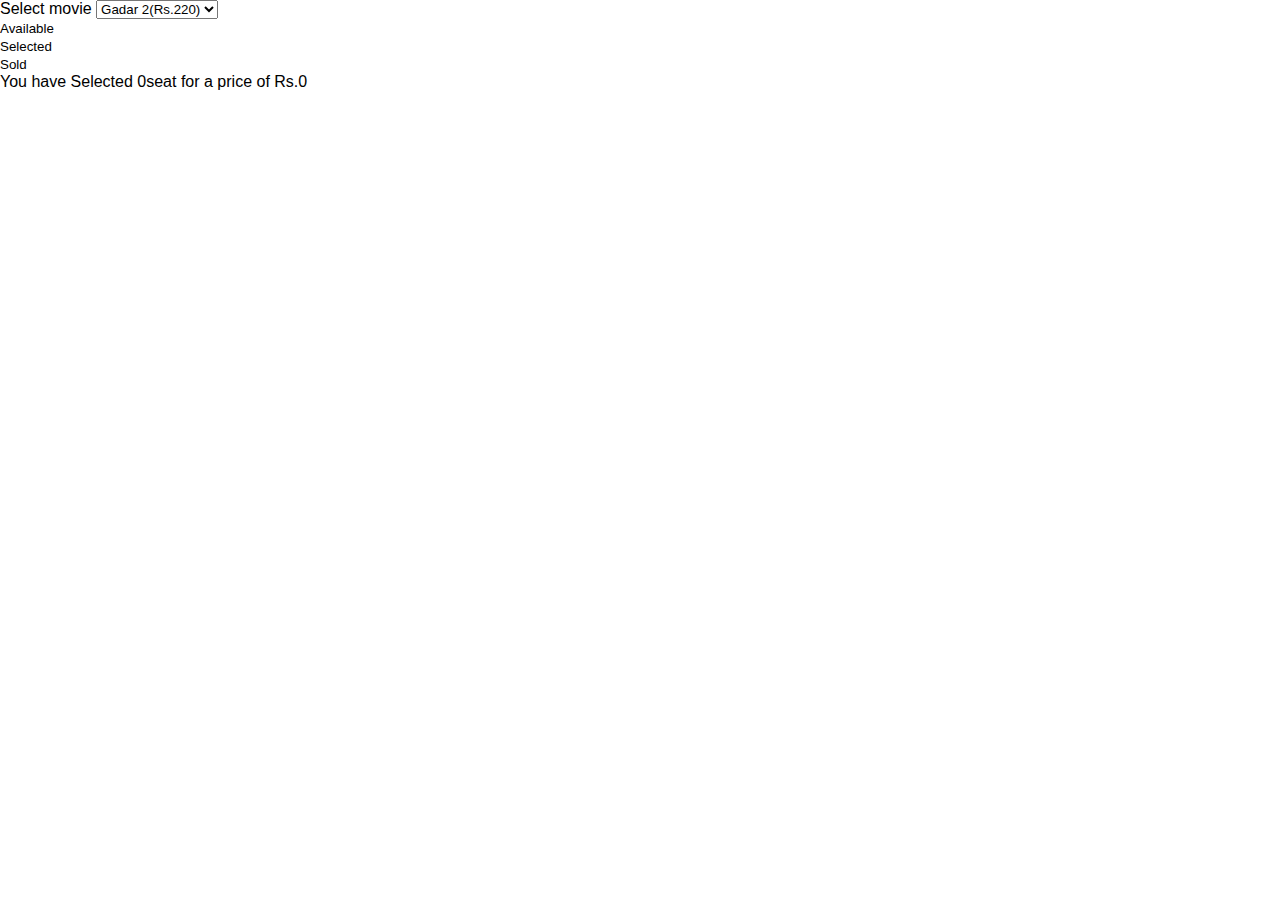
<file: index.html>
<!DOCTYPE html>
<html lang="en">
<head>
    <meta charset="UTF-8">
    <meta name="viewport" content="width=device-width, initial-scale=1.0">
    <title>Book My Show</title>
    <link rel="stylesheet" href="style.css">
</head>
<body>
     <!--Movie Select Option-->
    <div class="movie_container">
        <label>Select movie</label>
        <select id="movie">
            <option value="220">Gadar 2(Rs.220)</option>
            <option value="200">OMG 2(Rs.200)</option>
            <option value="250">Jailer(Rs.250) </option>
        </select>
    </div>

    <!--Showcase-->
    <ul class ="showcase">
        <li>
            <div class="seat"></div>
            <small>Available</small>
        </li>
        <li>
            <div class="seat selected"></div>
            <small>Selected</small>
        </li>
        <li>
            <div class="seat sold"></div>
            <small>Sold</small>
        </li>
    </ul>

    <!--Container-->
    <div class="container">
        <div class="screen"></div>

        <div class="row">
            <div class="seat"></div>
            <div class="seat"></div>
            <div class="seat"></div>
            <div class="seat"></div>
            <div class="seat"></div>
            <div class="seat"></div>
            <div class="seat"></div>
            <div class="seat"></div>
        </div>

        <div class="row">
            <div class="seat"></div>
            <div class="seat"></div>
            <div class="seat"></div>
            <div class="seat sold"></div>
            <div class="seat sold"></div>
            <div class="seat"></div>
            <div class="seat"></div>
            <div class="seat"></div>
        </div>

        <div class="row">
            <div class="seat"></div>
            <div class="seat"></div>
            <div class="seat"></div>
            <div class="seat "></div>
            <div class="seat "></div>
            <div class="seat"></div>
            <div class="seat sold"></div>
            <div class="seat sold"></div>
        </div>

        <div class="row">
            <div class="seat"></div>
            <div class="seat"></div>
            <div class="seat"></div>
            <div class="seat"></div>
            <div class="seat"></div>
            <div class="seat"></div>
            <div class="seat"></div>
            <div class="seat"></div>
        </div>

        <div class="row">
            <div class="seat"></div>
            <div class="seat"></div>
            <div class="seat"></div>
            <div class="seat sold"></div>
            <div class="seat sold"></div>
            <div class="seat"></div>
            <div class="seat"></div>
            <div class="seat"></div>
          </div>
        

          <div class="row">
            <div class="seat"></div>
            <div class="seat"></div>
            <div class="seat"></div>
            <div class="seat"></div>
            <div class="seat sold"></div>
            <div class="seat sold"></div>
            <div class="seat sold"></div>
            <div class="seat"></div>
          </div>
        </div>

       <p class="text">
        You have Selected <span id="count">0</span>seat for a price of Rs.<span id="total">0</span>
       </p>

    <script src="script1.js"></script>
</body>
</html>
</file>
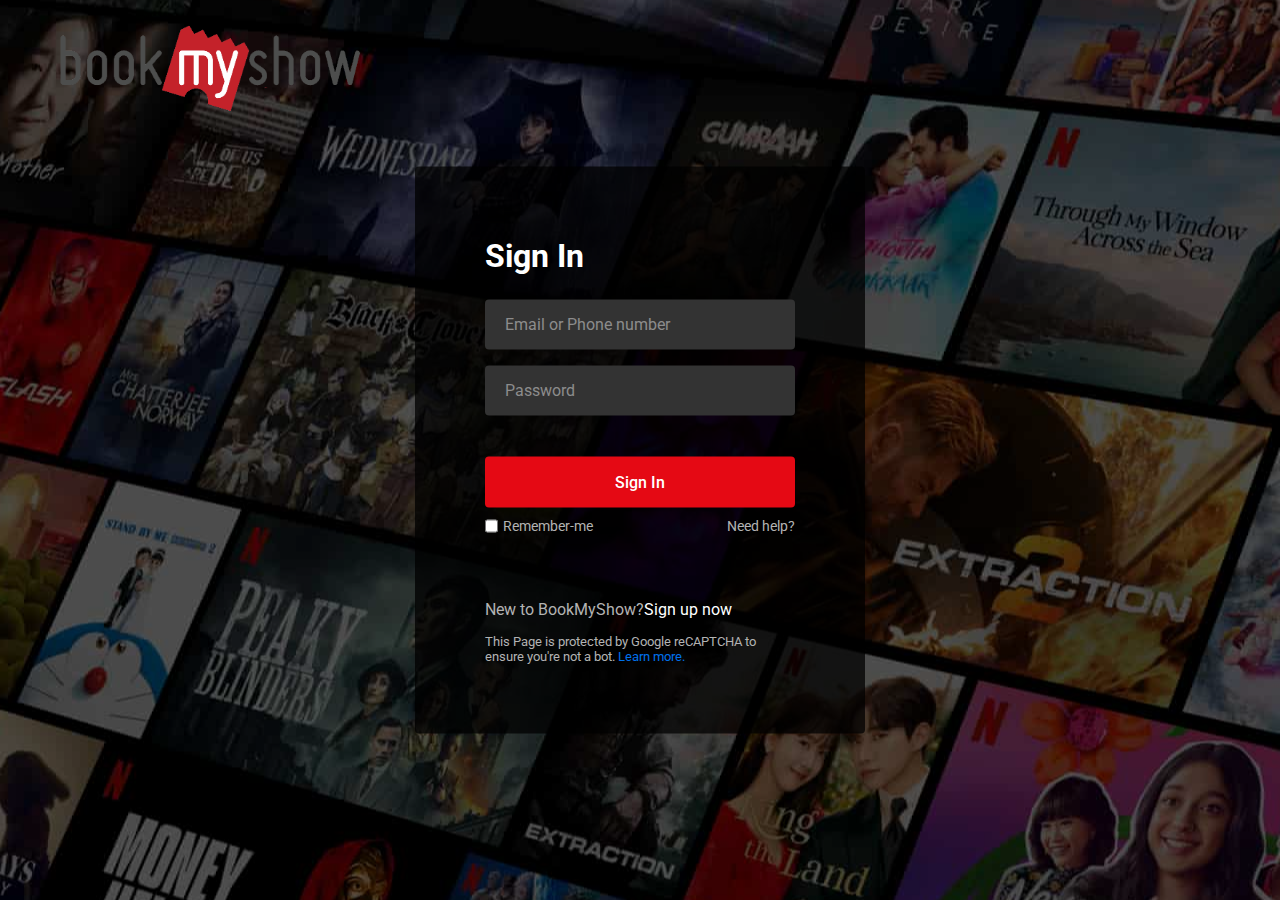
<file: login.html>
<!DOCTYPE html>
<html lang="en">
<head>
    <meta charset="UTF-8">
    <meta name="viewport" content="width=device-width, initial-scale=1.0">
    <title>Login Page</title>
    <link rel="stylesheet" href="login.css">
</head>
<body>
    <nav>
        <a href="#"><img src="PngItem_1896899.png" alt="logo"></a>
    </nav>
    <div class="form-wrapper">
        <h2>Sign In</h2>
        <form action="#">
            <div class="form-control">
                <input type="text" required>
                <label>Email or Phone number</label>
            </div>
            <div class="form-control">
                <input type="password" required>
                <label>Password</label>
            </div>
            <button type="submit">Sign In</button>
            <div class="form-help">
                <div class="remember-me">
                    <input type="checkbox" id="remember-me">
                    <label for="remember-me">Remember-me</label>
                    
                </div>
                <a href="#">Need help?</a>
            </div>
        </form>
        <p>New to BookMyShow?<a href="#">Sign up now</a></p>
        <small>
            This Page is protected by Google reCAPTCHA to ensure you're not a bot.
            <a href="#">Learn more.</a>
        </small>
    </div>
</body>
</html>
</file>
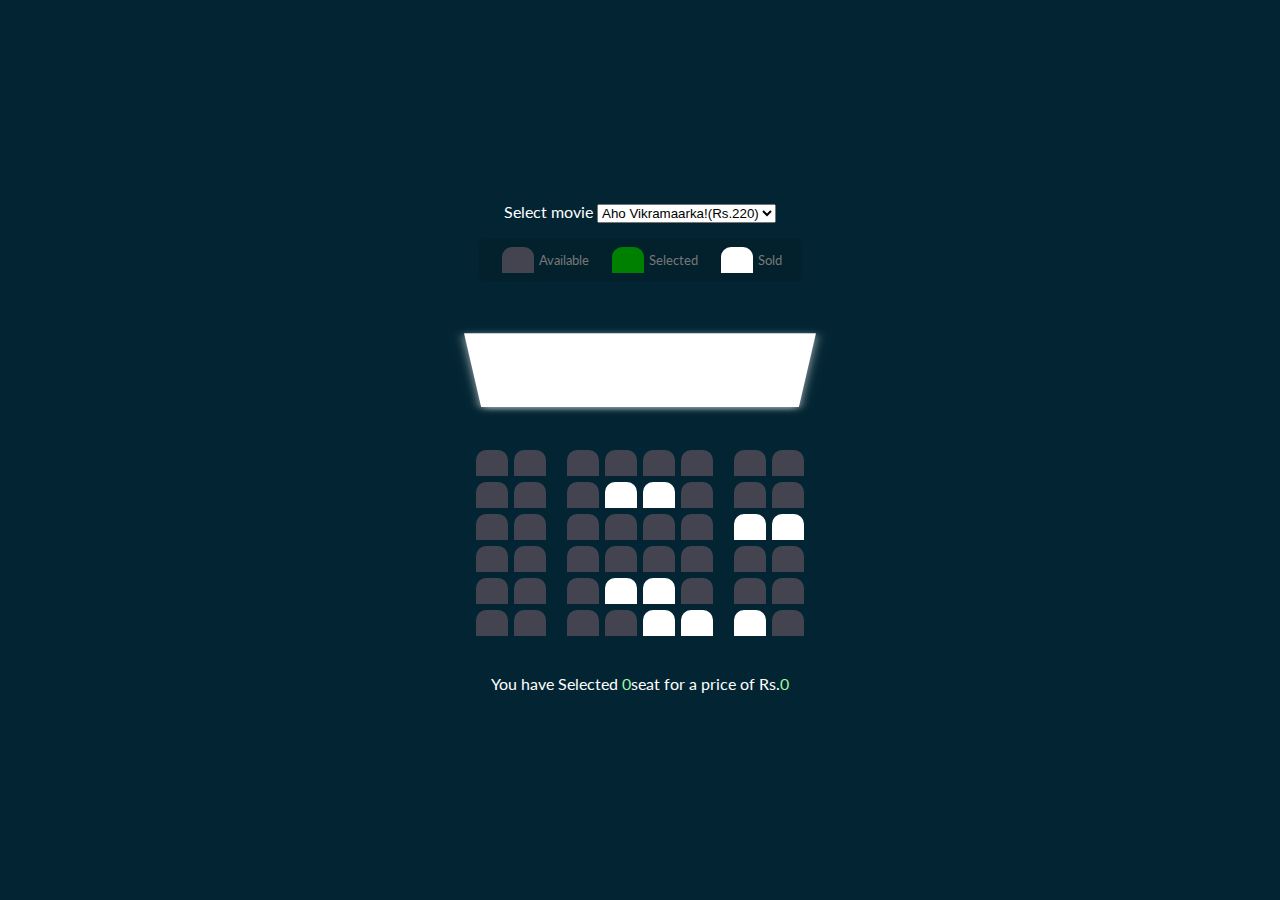
<file: ticket.html>
<!DOCTYPE html>
<html lang="en">
<head>
    <meta charset="UTF-8">
    <meta name="viewport" content="width=device-width, initial-scale=1.0">
    <title>Book My Show</title>
    <link rel="stylesheet" href="ticket.css">
</head>
<body>
     <!--Movie Select Option-->
    <div class="movie_container">
        <label>Select movie</label>
        <select id="movie">
            <option value="220">Aho Vikramaarka!(Rs.220)</option>
            <option value="200">Stree 2(Rs.200)</option>
            <option value="250">Khel Khel Mein(Rs.250) </option>
        </select>
    </div>

    <!--Showcase-->
    <ul class ="showcase">
        <li>
            <div class="seat"></div>
            <small>Available</small>
        </li>
        <li>
            <div class="seat selected"></div>
            <small>Selected</small>
        </li>
        <li>
            <div class="seat sold"></div>
            <small>Sold</small>
        </li>
    </ul>

    <!--Container-->
    <div class="container">
        <div class="screen"></div>

        <div class="row">
            <div class="seat"></div>
            <div class="seat"></div>
            <div class="seat"></div>
            <div class="seat"></div>
            <div class="seat"></div>
            <div class="seat"></div>
            <div class="seat"></div>
            <div class="seat"></div>
        </div>

        <div class="row">
            <div class="seat"></div>
            <div class="seat"></div>
            <div class="seat"></div>
            <div class="seat sold"></div>
            <div class="seat sold"></div>
            <div class="seat"></div>
            <div class="seat"></div>
            <div class="seat"></div>
        </div>

        <div class="row">
            <div class="seat"></div>
            <div class="seat"></div>
            <div class="seat"></div>
            <div class="seat "></div>
            <div class="seat "></div>
            <div class="seat"></div>
            <div class="seat sold"></div>
            <div class="seat sold"></div>
        </div>

        <div class="row">
            <div class="seat"></div>
            <div class="seat"></div>
            <div class="seat"></div>
            <div class="seat"></div>
            <div class="seat"></div>
            <div class="seat"></div>
            <div class="seat"></div>
            <div class="seat"></div>
        </div>

        <div class="row">
            <div class="seat"></div>
            <div class="seat"></div>
            <div class="seat"></div>
            <div class="seat sold"></div>
            <div class="seat sold"></div>
            <div class="seat"></div>
            <div class="seat"></div>
            <div class="seat"></div>
          </div>
        

          <div class="row">
            <div class="seat"></div>
            <div class="seat"></div>
            <div class="seat"></div>
            <div class="seat"></div>
            <div class="seat sold"></div>
            <div class="seat sold"></div>
            <div class="seat sold"></div>
            <div class="seat"></div>
          </div>
        </div>

       <p class="text">
        You have Selected <span id="count">0</span>seat for a price of Rs.<span id="total">0</span>
       </p>

    <script src="ticket.js"></script>
</body>
</html>
</file>
<file: style.css>
*{
    margin: 0%;
    padding: 0%;
    font-family: 'Mulish', sans-serif;
}
.fnav{
    display: flex;
    justify-content: center;
    justify-content: space-around;
    color: white;
    background-color: rgb(42,42,68);
}

.fnav .left{
    display: flex;
     

}
.left img{
    width: 22%;
}
.left input{
    margin-inline: 11px;
    width: 420px;
    height: 33px;
    border: none;
    outline: none;
    text-align: center;
    margin-top: 16px;
    border-radius: 2px;
}

.fnav .right{
    display: flex;
    margin-top: 16px;

}

.right p{
    margin-inline: 22px;
    font-size: 22px;
    
}


.right button{
    margin-inline: 22px;
    width: 80px;
    height: 27px;
    border: none;
    border-radius: 2px;
    background-color: rgb(251, 59, 91);
    color: white;
}
.right button a{
    text-decoration: none;
}

.right i{
    margin-inline: 22px;
    font-size: 22px;
}
.sec-nav{
    display: flex;
    justify-content: center;
    justify-content: space-around;
    padding: 11px;
    background-color: rgb(26,26,48);
    color: white;
}

.sec-nav .s-left{
    display: flex;
}

.sec-nav .s-right{
    display: flex;
}
.sec-nav p:hover{
    color: rgb(245, 70, 99);
    cursor: pointer;
    font-weight: 600;

}

.s-left p{
    margin-inline: 16px;
}

.s-right p{
    margin-inline: 16px;
}

.main img{
    width: 100%;
}
.container h2{
  text-align: center;
  padding: 22px;
}
.container .card{
    display: flex;
    justify-content: center;
    justify-content: space-around;
}
.card img{
    width: 17%;
    margin-block: 15px;
    border-radius: 5px;
}
.banner img{
    width: 100%;
    margin-top: 44px;
}
.Premiere{
    background-color: rgb(8, 8, 19);
    color: white;
    padding: 33px;
    margin-top: 44px;

} 
.container .card {
    margin-top: 11px;
}

.footer{
    background-color: rgb(227, 218, 218);
    padding: 33px;
    margin-top: 44px;
}
.footer img{
    width: 22%;
    margin-left: 39%;
    border-top: 2px solid gray;
}
.footer .icon{
    display: flex;
    text-align: center;
    justify-content: center;
     
    
}
.icon i{
    margin-inline:22px ;
    font-size: 25px;
    font-size: 36px;
    
    
}
</file>
<file: login.css>
@import url("https://fonts.googleapis.com/css2?family=Roboto:wght@400;500;600;700&display=swap");
*{
    margin: 0;
    padding: 0;
    box-sizing: border-box;
    font-family: 'Roboto', sans-serif;
}

body{
    background: #000;
}

body::before {
    content: "";
    position: absolute;
    left: 0;
    top: 0;
    width: 100%;
    height: 100%;
    opacity: 0.4;
    background: url("hero-img.jpg");
    background-position: center;
}

nav{
    position: fixed;
    z-index: 1;
    padding: 25px 60px;
}

nav a img {
    width: 300px;
}

.form-wrapper{
    position: absolute;
    left: 50%;
    top: 50%;
    width: 450px;
    padding: 70px;
    border-radius: 4px;
    background: rgba(0, 0 ,0 , .75);
    transform: translate(-50%, -50%);
}

.form-wrapper h2{
    color: #fff;
    font-size: 2rem;
}

.form-wrapper form{
    margin: 25px 0 65px ;
}

form .form-control{
    position: relative;
    height: 50px;
    margin-bottom: 16px;
}

.form-control input{
    height:100%;
    width: 100%;
    background: #333;
    outline: none;
    border: none;
    color: #fff;
    font-size: 1rem;
    border-radius: 4px;
    padding: 0 20px;
}

.form-control input:is(:focus, :valid){
    padding: 16px 20px 0 ;
    background: #444;
}

.form-control label{
    position: absolute;
    left: 20px;
    top: 50%;
    color: #8c8c8c;
    pointer-events: none;
    font-size: 1rem;
    transform: translateY(-50%);
    transition: all 0.1s ease;
}

.form-control input:is(:focus, :valid) ~label{
    font-size: 0.75rem;
    transform: translateY(-130%);
}

form button {
    width: 100%;
    padding: 16px 0;
    font-size: 1rem;
    border: none;
    outline: none;
    color: #fff;
    cursor: pointer;
    font-weight: 500;
    border-radius: 4px;
    background: #e50914;
    margin: 25px 0 10px;
    transition: 0.1s ease;
}

form button:hover{
    background: #c40812;
}

.form-wrapper a{
    text-decoration: none;
}

.form-wrapper a:hover {
    text-decoration: underline;
}

.form-wrapper :where(label,p, small, a){
    color: #b3b3b3;
}

form .form-help{
    display: flex;
    justify-content: space-between;
}

form .remember-me {
    display: flex;
}

form .remember-me input{
    margin-right: 5px;
    accent-color: #b3b3b3;
}

form .form-help :where(label,a){
    font-size: 0.9rem;
}

.form-wrapper p a{
    color: #fff;
}

.form-wrapper small{
    display: block;
    margin-top: 15px;
    color: #b3b3b3;
}

.form-wrapper small a {
    color: #0071eb;
}


@media(max-width: 740px){
    body::before{
        display: none;
    }
    nav, .form-wrapper{
        padding: 20px;
    }
    nav a img{
        width: 140px;
    }
    .form-wrapper{
        top:43%;
        width: 100%;
    }
    .form-wrapper form {
        margin: 25px 0 40px;
    }
}
</file>
<file: ticket.css>
@import url("https://fonts.googleapis.com/css?family=Lato&display=swap");

* {
  box-sizing: border-box;
}

body {
  background-color: #032533;
  color: #fff;
  display: flex;
  flex-direction: column;
  align-items: center;
  justify-content: center;
  height: 100vh;
  font-family: "Lato", sans-serif;
  margin: 0;
}

.movie-container {
  margin: 20px 0;
}

.movie-container select {
  background-color: #fff;
  border: 0;
  border-radius: 5px;
  font-size: 16px;
  margin-left: 10px;
  padding: 5px 15px 5px 15px;
  -moz-appearance: none;
  -webkit-appearance: none;
  appearance: none;
}

.container {
  perspective: 1000px;
  margin-bottom: 30px;
}

.seat {
  background-color: #444451;
  height: 26px;
  width: 32px;
  margin: 3px;
  font-size: 50px;
  border-top-left-radius: 10px;
  border-top-right-radius: 10px;
}

.seat.selected {
  background-color: green;
}

.seat.sold {
  background-color: #fff;
}

.seat:nth-of-type(2) {
  margin-right: 18px;
}

.seat:nth-last-of-type(2) {
  margin-left: 18px;
}

.seat:not(.sold):hover {
  cursor: pointer;
  transform: scale(1.2);
}

.showcase .seat:not(.sold):hover {
  cursor: default;
  transform: scale(1);
}

.showcase {
  background: rgba(0, 0, 0, 0.1);
  padding: 5px 10px;
  border-radius: 5px;
  color: #777;
  list-style-type: none;
  display: flex;
  justify-content: space-between;
}

.showcase li {
  display: flex;
  align-items: center;
  justify-content: center;
  margin: 0 10px;
}
.showcase li small {
  margin-left: 2px;
}

.row {
  display: flex;
}

.screen {
  background-color: #fff;
  height: 120px;
  width: 100%;
  margin: 15px 0;
  transform: rotateX(-58deg);
  box-shadow: 0 3px 10px rgba(255, 255, 255, 0.7);
}

p.text {
  margin: 5px 0;
}

p.text span {
  color: rgb(158, 248, 158);
}
</file>
